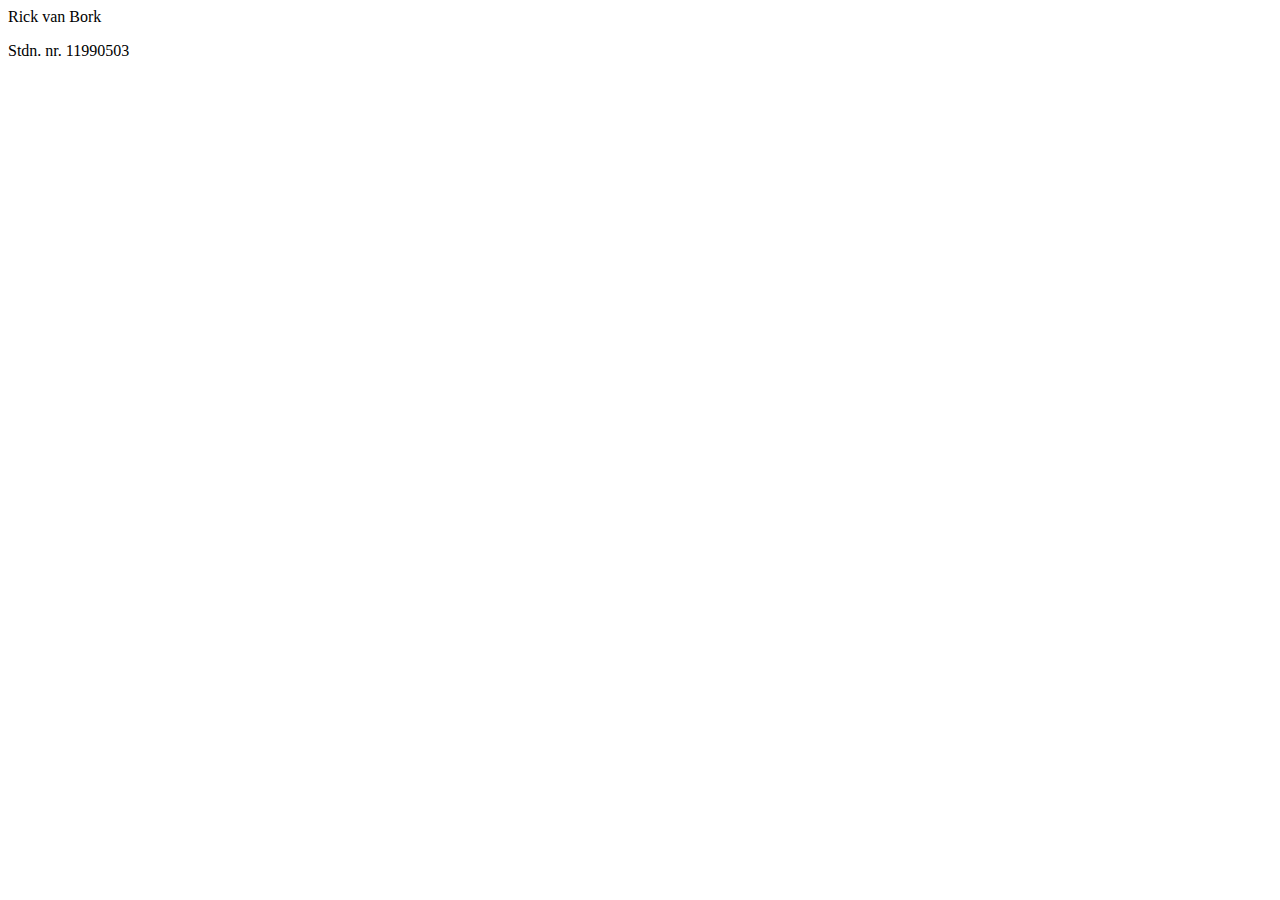
<file: index.htm>
<!DOCTYPE>

<html>
	<head>
		<meta name = "Author: Rick van Bork." Content =  "Github Pages link for Programming project">
		<title>Github Pages RickvBork</title>
	</head>
	<body>
		<div id = 'title'>
			<p>Rick van Bork</p>
			<p>Stdn. nr. 11990503</p>
		</div>
		<p><TODO>
	</body>
</html>
</file>
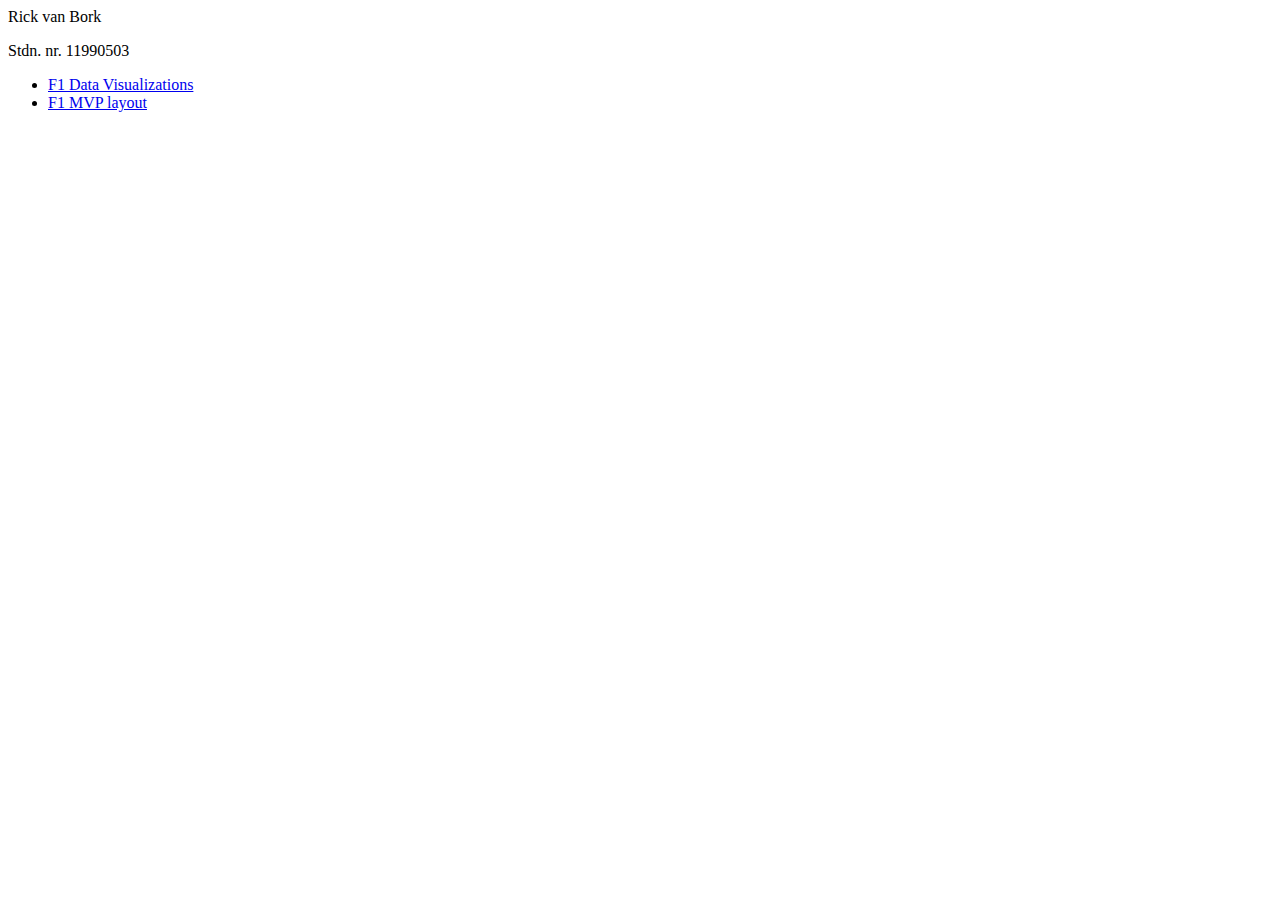
<file: index.html>
<!DOCTYPE>

<html>
	<head>
		<meta name = "Author: Rick van Bork." Content =  "Github Pages link for Programming project">
		<title>Github Pages RickvBork</title>
	</head>
	<body>
		<div id = 'title'>
			<p>Rick van Bork</p>
			<p>Stdn. nr. 11990503</p>
		</div>
		<ul>
			<li><a href='main\project.html'>F1 Data Visualizations</a></li>
			<li><a href='doc\project_layout.html'>F1 MVP layout</a></li>
		</ul>
	</body>
</html>
</file>
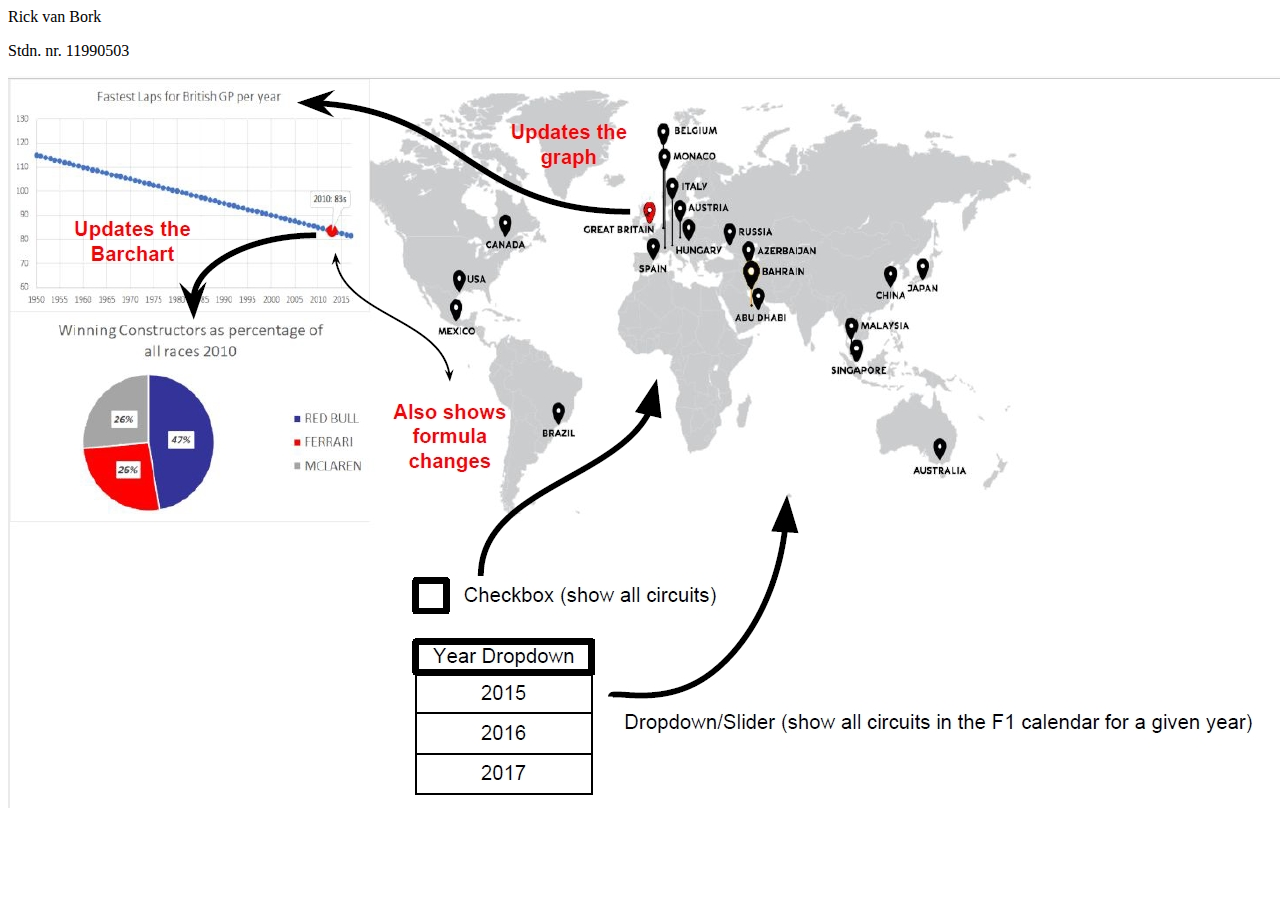
<file: doc/project_layout.html>
<!DOCTYPE>

<html>
	<head>
		<meta name = "Author: Rick van Bork" Content =  "F1 project layout">
		<title>Github Pages F1 project layout</title>
	</head>
	<body>
		<div id = 'title'>
			<p>Rick van Bork</p>
			<p>Stdn. nr. 11990503</p>
		</div>
		<img src="project_layout.jpg" alt="Illustration how the MVP should look like">
	</body>
</html>
</file>
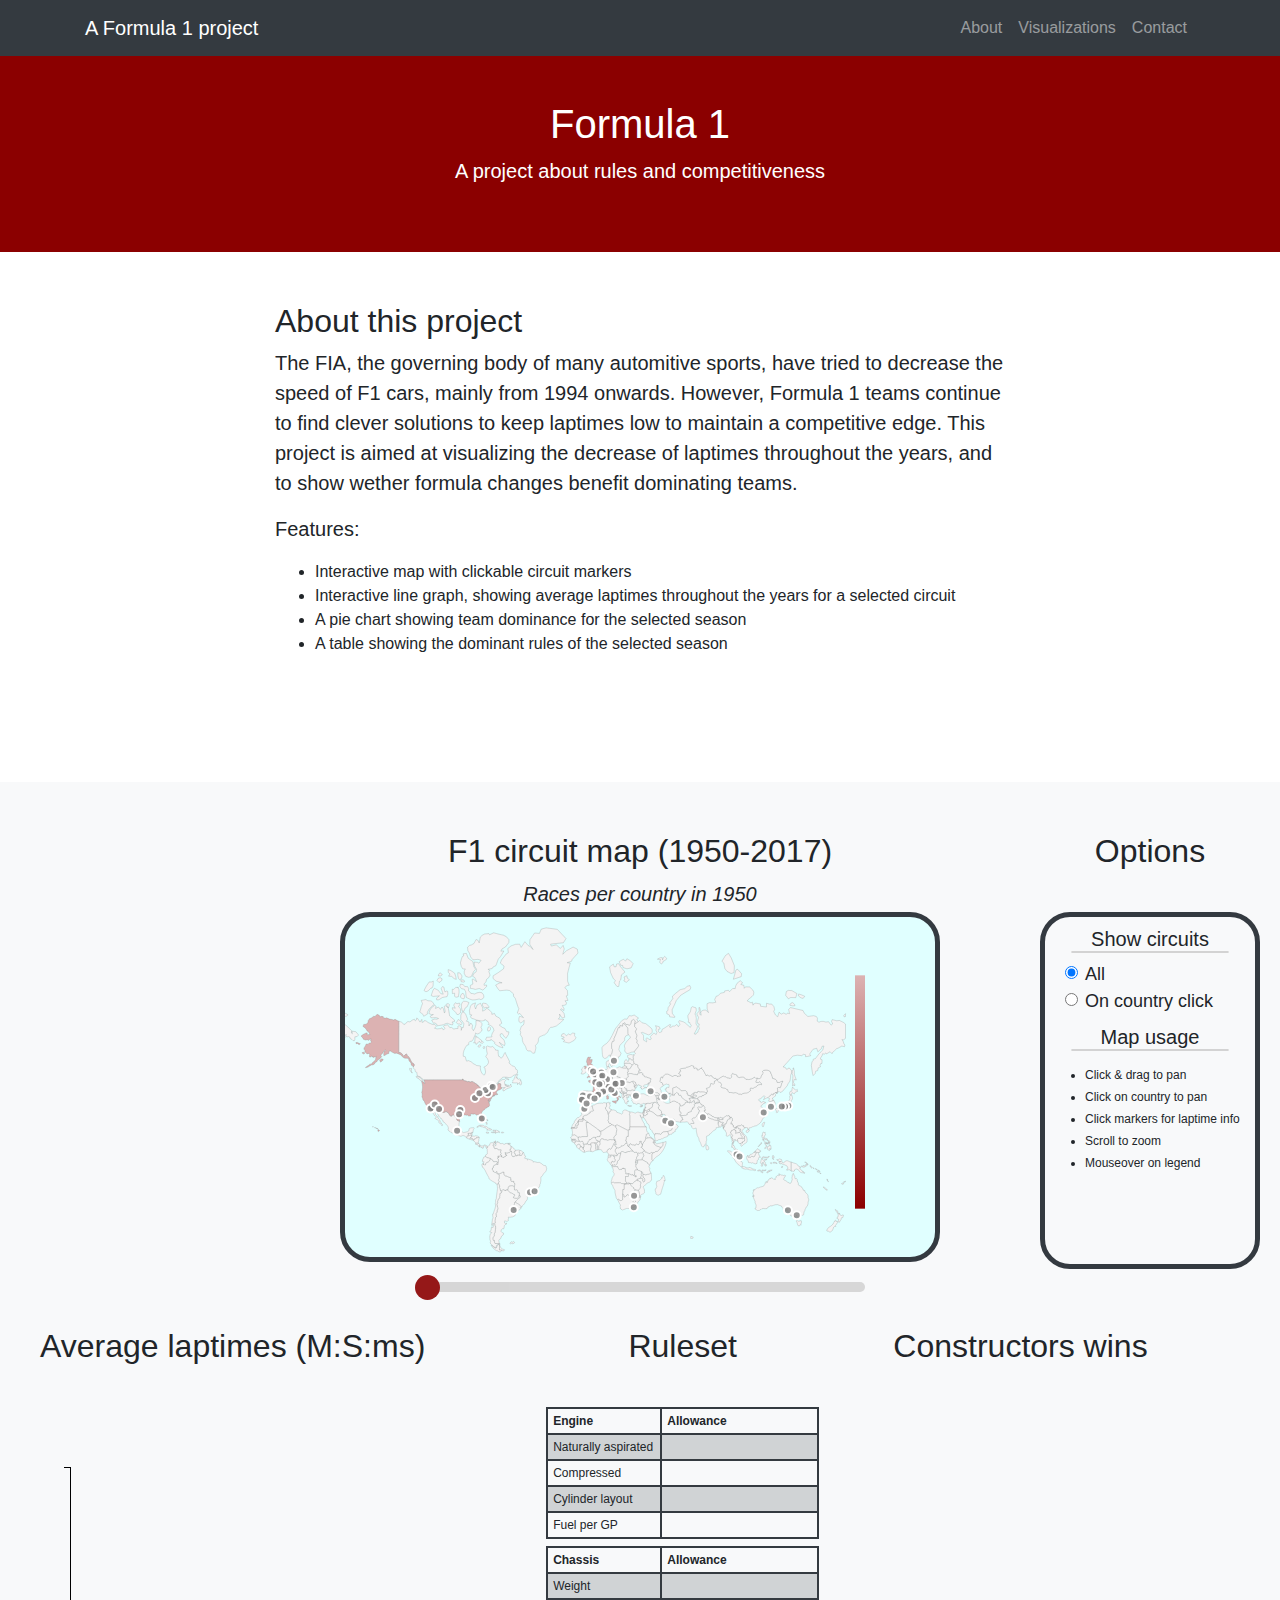
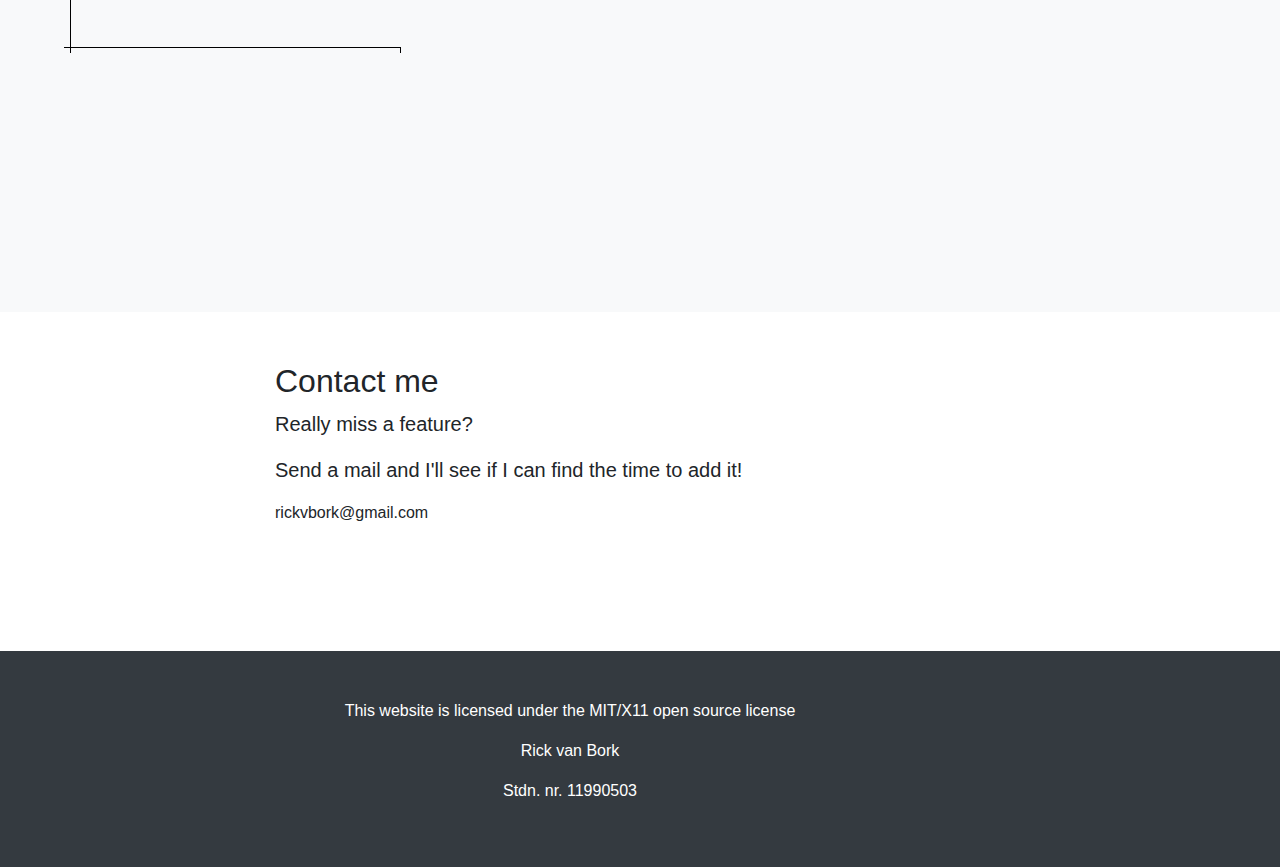
<file: main/project.html>
<!-- 
Author: Rick van Bork
Std. nr.: 11990503

Course: Programming Project

The following html script sets the general layout of the site and loads in any
libraries used by F1.js.
 -->

<!DOCTYPE>

<html lang='eng'>
<head>
	<meta name = 'Author: Rick van Bork' Content = 'project.html'>

	<!-- Required meta tags for Bootstrap -->
	<meta charset="utf-8">
	<meta name="viewport" content="width=device-width, initial-scale=1, shrink-to-fit=no">

	<title>F1 Project Rick van Bork</title>

	<!-- Bootstrap core CSS -->
	<link rel='stylesheet' type = 'text/css' href='../css/bootstrap.min.css'>

	<!-- Custom styles for bootstrap template -->
	<link rel='stylesheet' type = 'text/css' href='../css/scrolling-nav.css'>

	<!-- project CSS -->
	<link rel = 'stylesheet' type = 'text/css' href = '../css/project.css'/>

	<!-- load in other libraries -->
	<script src='../libs/d3 3.5.17/d3.min.js'></script>
	<script src='../libs/topojson 3.0.2/topojson.min.js'></script>
	<script src='../libs/datamaps 0.5.0/datamaps.world.min.js'></script>
	<script src='../libs/d3-queue/d3-queue.v3.min.js'></script>
	<script src='../libs/d3-interpolate-path/d3-interpolate-path.js' type='text/javascript'></script>
	<script src='../libs/d3-tip/d3-tip.v0.8.0.js' type ='text/javascript'></script>

	<!-- project script -->
	<script src = 'F1.js' type='text/javascript'></script>

</head>

<body>

	<!-- Navigation -->
	<nav class="navbar navbar-expand-lg navbar-dark bg-dark fixed-top" id="mainNav">
		<div class="container">
			<a class="navbar-brand js-scroll-trigger" href="#page-top">A Formula 1 project</a>
			<button class="navbar-toggler" type="button" data-toggle="collapse" data-target="#navbarResponsive" aria-controls="navbarResponsive" aria-expanded="false" aria-label="Toggle navigation">
				<span class="navbar-toggler-icon"></span>
			</button>
			<div class="collapse navbar-collapse" id="navbarResponsive">
				<ul class="navbar-nav ml-auto">
					<li class="nav-item">
						<a class="nav-link js-scroll-trigger" href="#about">About</a>
					</li>
					<li class="nav-item">
						<a class="nav-link js-scroll-trigger" href="#services">Visualizations</a>
					</li>
					<li class="nav-item">
						<a class="nav-link js-scroll-trigger" href="#contact">Contact</a>
					</li>
				</ul>
			</div>
		</div>
	</nav>

	<header class="bg-primary text-white">
		<div class="container text-center">
			<h1>Formula 1</h1>
			<p class="lead">A project about rules and competitiveness</p>
		</div>
	</header>

	<section id="about">
		<div class="container">
			<div class="row">
				<div class="col-lg-8 mx-auto">
					<h2>About this project</h2>
					<p class="lead">The FIA, the governing body of many automitive sports, have tried to decrease the speed of F1 cars, mainly from 1994 onwards. However, Formula 1 teams continue to find clever solutions to keep laptimes low to maintain a competitive edge. This project is aimed at visualizing the decrease of laptimes throughout the years, and to show wether formula changes benefit dominating teams.</p>

					<p class="lead">Features:</p>
					<ul>
						<li>Interactive map with clickable circuit markers</li>
						<li>Interactive line graph, showing average laptimes throughout the years for a selected circuit</li>
						<li>A pie chart showing team dominance for the selected season</li>
						<li>A table showing the dominant rules of the selected season</li>
					</ul>
				</div>
			</div>
		</div>
	</section>

	<section id="services" class="bg-light">
		<div class="container-fluid">
			<div id='row0' class="row">

				<div id='mapcolumn' class="vis col-md-12">
					<div class='map options'>
						<div class='options title'>
							<h2>Options</h2>
						</div>
						<div class='options edge'>
							<h5>Show circuits</h5>
							<div class="lead form-check">
								<label class="form-check-label">
									<input class="form-check-input" type="radio" name="exampleRadios" id="radio0" value="option0" checked>All
								</label>
							</div>
							<div class="lead form-check">
								<label class="form-check-label">
									<input class="form-check-input" type="radio" name="exampleRadios" id="radio1" value="option1">On country click
								</label>
							</div>
							<h5>Map usage</h5>
							<ul class='infolist'>
								<li>Click &amp; drag to pan</li>
								<li>Click on country to pan</li>
								<li>Click markers for laptime info</li>
								<li>Scroll to zoom</li>
								<li>Mouseover on legend</li>
							</ul>
						</div>
					</div>
					<div class='map functions'>
						<div class='map title'>
							<h2>F1 circuit map (1950-2017)</h2>
							<p class='season1'>Races per country in 1950</p>
						</div>
						<div id='map-slide-container'>
							<div id='container' class='map edge' style='width: 600px; height: 350px;'></div>
							<div class="slidecontainer">
								<input type="range" min="1950" max="2017" value="1950" class="slider" id="myRange"></input>
							</div>
						</div>
					</div>
				</div>
			</div>
			<div id='row1' class="row">
				<div class="vis col-md-8">
					<div id='graph-container'>
						<div class='graph title'>
							<h2>Average laptimes (M:S:ms)</h2>
							<p class='circuit'></p>
							<p class='time'></p>
						</div>
						<svg id='lineGraph' width='400' height='250'></svg>
					</div>
					<div id='ruletable-container'>
						<div class='table title'>
							<h2>Ruleset</h2>
						</div>
						<div class='info tables'>
							<table class='engine'>
								<tr>
									<th>Engine</th>
									<th>Allowance</th>
								</tr>
								<tr>
									<td>Naturally aspirated</td>
									<td class='nas'></td>
								</tr>
								<tr>
									<td>Compressed</td>
									<td class='coms'></td>
								</tr>
								<tr>
									<td>Cylinder layout</td>
									<td class='cyl'></td>
								</tr>
								<tr>
									<td>Fuel per GP</td>
									<td class='fuel'></td>
								</tr>
							</table>
							<table class='chassis'>
								<tr>
									<th>Chassis</th>
									<th>Allowance</th>
								</tr>
								<tr>
									<td>Weight</td>
									<td class='weight'></td>
								</tr>
							</table>
						</div>
					</div>
				</div>
				<div class="vis col-md-3">
					<div class='pie contructors'>
						<div class='pie title'>
							<h2>Constructors wins</h2>
							<p class='season0'></p>
						</div>
						<svg id='pieChart' width='250' height='250'></svg>
					</div>
				</div>
			</div>
		</section>
		<section id="contact">
			<div class="container">
				<div class="row">
					<div class="col-lg-8 mx-auto">
						<h2>Contact me</h2>
						<p class="lead">Really miss a feature?</p>
						<p class="lead">Send a mail and I'll see if I can find the time to add it!</p>
						<p>rickvbork@gmail.com</p>
					</div>
				</div>
			</div>
		</section>

		<!-- Footer -->
		<footer class="py-5 bg-dark">
			<div class="container m-0 text-center text-white">

				<!-- TODO: LICENCE HERE -->
				<p>This website is licensed under the MIT/X11 open source license</p>
				<p>Rick van Bork</p>
				<p>Stdn. nr. 11990503</p>
			</div>
		</div>
	</footer>

	<!-- load in jquery first then bootstrap -->
	<script src="../libs/jquery/jquery.min.js"></script>
	<script src="../libs/bootstrap/bootstrap.bundle.min.js"></script>

	<!-- Plugin JavaScript for scrolling-nav -->
	<script src='../libs/jquery-easing/jquery.easing.min.js'></script>

	<!-- JS for scrolling seperated from vis scripts -->
	<script src='scrolling-nav.js'></script>

</body>
</html>
</file>
<file: css/project.css>
/*
Author: Rick van Bork
Std. nr.: 11990503

Course: Programming Project

The following script sets the styling of the visualizations for an F1 oriented
website.
*/

.about {
  padding-bottom: 100px;
}

/*datamaps overwrites fillKey after slider update*/
.datamaps-bubble {
	fill: grey !important;
  cursor: pointer; /* Cursor on hover */
}

.axis path {
	stroke: black;
	stroke-width: 1;
	shape-rendering: crispEdges;
	fill: none;
}

#piechart path {
  stroke-width: 3;
  stroke: #343a40;
  fill-opacity: 0.7
}

#piechart path:hover {
  fill-opacity: 1;
}

.line { 
	stroke: #343a40;
	stroke-width: 1px;
	fill: none;
}

.lineCircle {
	fill: white;
  stroke: #343a40;
	stroke-width: 3px;
}

.overlay {
	fill: none;
	stroke: none;
	pointer-events: all;
}

.focusLine {
	fill: none;
	stroke: black;
	stroke-width: 0.5px;
}

.focusCircle {
	fill: black;
}

/* Overwrite bootstrap*/
.bg-primary {
  background-color: #8b0000 !important;
}

/* The slider itself */
.slider {
  -webkit-appearance: none; /* Override default CSS styles */
  appearance: none;
  width: 500px; /* Full-width */
  height: 10px; /* Specified height */
  border-radius: 5px;
  background: #d3d3d3; /* Grey background */
  outline: none; /* Remove outline */
  -webkit-transition: .2s; /* 0.2 seconds transition on hover */
  transition: opacity .2s;
  opacity: 0.9;
}

/* Mouse-over effects */
.slider:hover {
  opacity: 1; /* Fully shown on mouse-over */
}

/* The slider handle (use -webkit- (Chrome, Opera, Safari, Edge) and -moz- (Firefox) to override default look) */ 
.slider::-webkit-slider-thumb {
  -webkit-appearance: none; /* Override default look */
  appearance: none;
  width: 25px; /* Set a specific slider handle width */
  height: 25px; /* Slider handle height */
  border-radius: 100%;
  background: #8b0000;
  cursor: pointer;
}

.tip {
  line-height: 1;
  width: 56px;
  margin-left: 38px;
  margin-top: 1px;
  font-size: 8px;
  font-weight: bold;
  padding: 8px;
  background: rgba(0, 0, 0, 0.8);
  color: #FFFFFF;
  border-radius: 10px;
  pointer-events: none;
}

.piechart.tip {
    width: 130px;
    font-size: 12px;
}

/*creates a small triangle pointing to the left*/
.bar.tip::after {
  content: " "; 
  display: block; 
  width: 0; 
  height: 0;

  /*Triangle of 5 x 7 pixels*/
  border-top: 5px solid transparent;
  border-bottom: 5px solid transparent;

  /*color the same as background of .d3-tip*/
  border-right: 7px solid rgba(0, 0, 0, 0.8);

  position: absolute;
  top: 50%;
  margin-top: -5px;
  margin-right: -2px; 
  right: 100%;
  z-index: 2; 
}

.row .vis {
  height: 475px;
  padding-right: 0;
  padding-left: 0;
}

/*sets gutter between row*/
#row0 {
  margin-bottom: 20px;
}

/*sets gutter between columns*/
.vis.col-md-8 {
  position: relative;
  margin-right: 20px;
}

/*set column containing map in the middle*/
#mapcolumn {
  width: 50%;
  margin: 0 auto;
}

.map.functions {
  margin: auto;
  width: 600px;
  height: 100%;
}

/*formatting for map title*/
.title {
  margin: 0 auto;
  height: 80px;
  text-align: center;
  font-size: 25px;
}

.title p {
    font-size: 20px;
    font-style: italic;
}

.slidecontainer {

  /*push to bottom*/
  position: absolute;
  bottom: 0;

  width: 75%;
  height: 10px;

  /*center absolute div*/
  margin-left: auto;
  margin-right: auto;
  left: 0;
  right: 0;
}

#myRange {
  width: 100%;
}

/*container for both slider and map container*/
#map-slide-container {
  position: relative;
  height: 80%;
  bottom: 0px;
}

/*map position and border*/
#container {
  overflow: hidden;
  background: lightcyan;
  float: left;
}

/*sets all edges around edged divs*/
.edge {
  border-radius: 30px;
  border: 5px solid #343a40;
}

/*sets general options width*/
.options {
  margin-right: 20px;
  width: 220px;
}

/*container for map options*/
.map.options {
  position: relative;
  height: 100%;
  float: right;
}

.options.edge {
  height: 75%;
}

.form-check {
  margin-left: 20px;
  font-size: 18px;
}

h5 {
  margin-top: 10px;
  text-align: center;
}

/*line under header*/
h5:after
{
  width: 75%;
  margin: 0 auto;
  content: ' ';
  display: block;
  border: 1px solid #d3d3d3;
  border-radius: 4px;
}

.infolist {
  margin-top: 15px;
  font-size: 12px;
}

.infolist li {
  margin-top: 4px;
}

#graph-container {
  height: 90%;
  width: 55%;
  margin-left: 20px;
}

.graph.title, .pie.title {
  text-align: left;
  padding-left: 20px;
}

.pie.title {
  height: 80px;
}

.graph.title {
  height: 120px;
}

.graph.title p {
  margin: 0;
}

.graph.title p:nth-child(3) {
  font-size: 22px;
  font-weight: bold;
  font-style: normal;
}

/*info window for the reg changes*/
#graph-container .info {
  margin-top: 0.5%;
  float: right;
  height: 50%;
  width: 50%;
  background-color: yellow;
}

#ruletable-container {
  position: absolute;
  top: 0;
  right: 0;
  height: 100%;
  width: 40%;
}

/*set opacity and color to uneven table rows*/
tr:nth-child(even) {
    background: rgba(52, 58, 64, 0.2);
}

/*general table layout*/
table {
    margin: auto;
    width: 80%;
    font-family: arial, sans-serif;
    font-size: 12px;
    border-collapse: collapse;
    margin-bottom: 2%;
}

td, th {
    border: 2px solid #343a40;
    text-align: left;
    padding: 5px;
}

tr th:nth-child(2) {
  width: 55%;
}

tr th:nth-child(1) {
  width: 40%;
}

/*pie container div*/
.pie.contructors {
  width: 100%;
  height: 75%;
}

/*centers pie chart in the container div*/
#pieChart {
  display: block;
  margin: auto;
}
</file>
<file: css/scrolling-nav.css>
/*!
 * Start Bootstrap - Scrolling Nav (https://startbootstrap.com/template-overviews/scrolling-nav)
 * Copyright 2013-2017 Start Bootstrap
 * Licensed under MIT (https://github.com/BlackrockDigital/startbootstrap-scrolling-nav/blob/master/LICENSE)
*/

header {
  padding: 154px 0 100px;
}

/*padding of title div*/
@media (min-width: 992px) {
  header {
    padding: 100px 0 50px;
  }
}

/*padding to menu bar after scrolling via menu bar*/
section {
  padding: 50px 0 110px;
}
</file>
